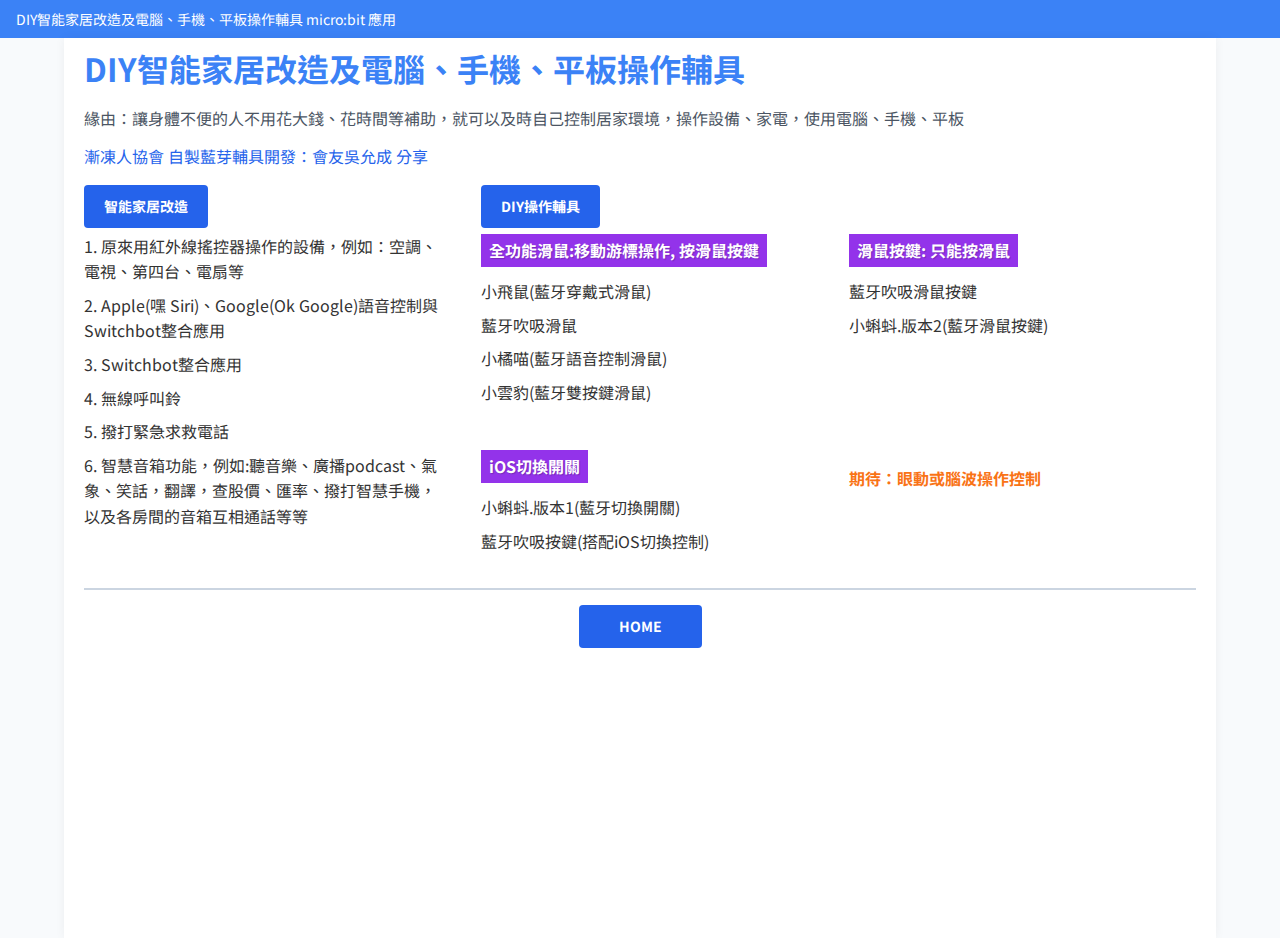
<file: index.html>
<!DOCTYPE html>
<html lang="zh-TW">

<head>
    <meta charset="UTF-8">
    <meta name="viewport" content="width=device-width, initial-scale=1.0">
    <title>DIY智能家居改造及電腦、手機、平板操作輔具</title>
    <link rel="stylesheet" href="style.css">
    <link href="https://fonts.googleapis.com/css2?family=Noto+Sans+TC:wght@400;500;700&display=swap" rel="stylesheet">
</head>

<body>

    <header class="top-bar">
        <div class="container">
            <span><a href="index.html" style="color: white; text-decoration: none;">DIY智能家居改造及電腦、手機、平板操作輔具
                    micro:bit 應用</a></span>
        </div>
    </header>

    <main class="content-container">
        <h1 class="main-title">DIY智能家居改造及電腦、手機、平板操作輔具</h1>

        <div class="description">
            <p>緣由：讓身體不便的人不用花大錢、花時間等補助，就可以及時自己控制居家環境，操作設備、家電，使用電腦、手機、平板</p>
            <a href="https://mnda.org.tw/media_zone_detail.php?deliver=JCU1MzgjIQ==" class="text-link">漸凍人協會
                自製藍芽輔具開發：會友吳允成 分享</a>
        </div>

        <div class="features-container">
            <div class="feature-column smart-home">
                <div class="button-group">
                    <a href="smart-home.html" class="primary-btn">智能家居改造</a>
                </div>

                <section class="section">
                    <ol class="feature-list">
                        <li>原來用紅外線搖控器操作的設備，例如：空調、電視、第四台、電扇等</li>
                        <li>Apple(嘿 Siri)、Google(Ok Google)語音控制與Switchbot整合應用</li>
                        <li>Switchbot整合應用</li>
                        <li>無線呼叫鈴</li>
                        <li>撥打緊急求救電話</li>
                        <li>智慧音箱功能，例如:聽音樂、廣播podcast、氣象、笑話，翻譯，查股價、匯率、撥打智慧手機，以及各房間的音箱互相通話等等</li>
                    </ol>
                </section>
            </div>

            <div class="feature-column diy-assistive">
                <div class="button-group">
                    <a href="diy-assistive.html" class="primary-btn">DIY操作輔具</a>
                </div>

                <section class="section">

                    <div class="diy-grid-container">
                        <div class="category-block">
                            <span class="category-label">全功能滑鼠:移動游標操作, 按滑鼠按鍵</span>
                            <ul class="item-list">
                                <li>小飛鼠(藍牙穿戴式滑鼠)</li>
                                <li>藍牙吹吸滑鼠</li>
                                <li>小橘喵(藍牙語音控制滑鼠)</li>
                                <li>小雲豹(藍牙雙按鍵滑鼠)</li>
                            </ul>
                        </div>

                        <div class="category-block">
                            <span class="category-label">滑鼠按鍵: 只能按滑鼠</span>
                            <ul class="item-list">
                                <li>藍牙吹吸滑鼠按鍵</li>
                                <li>小蝌蚪.版本2(藍牙滑鼠按鍵)</li>
                            </ul>
                        </div>

                        <div class="category-block">
                            <span class="category-label">iOS切換開關</span>
                            <ul class="item-list">
                                <li>小蝌蚪.版本1(藍牙切換開關)</li>
                                <li>藍牙吹吸按鍵(搭配iOS切換控制)</li>
                            </ul>
                        </div>

                        <p class="highlight-orange">期待：眼動或腦波操作控制</p>
                    </div>
                </section>
            </div>
        </div>

        <div class="footer-action">
            <a href="index.html" class="primary-btn home-btn">HOME</a>
        </div>

    </main>

</body>

</html>
</file>
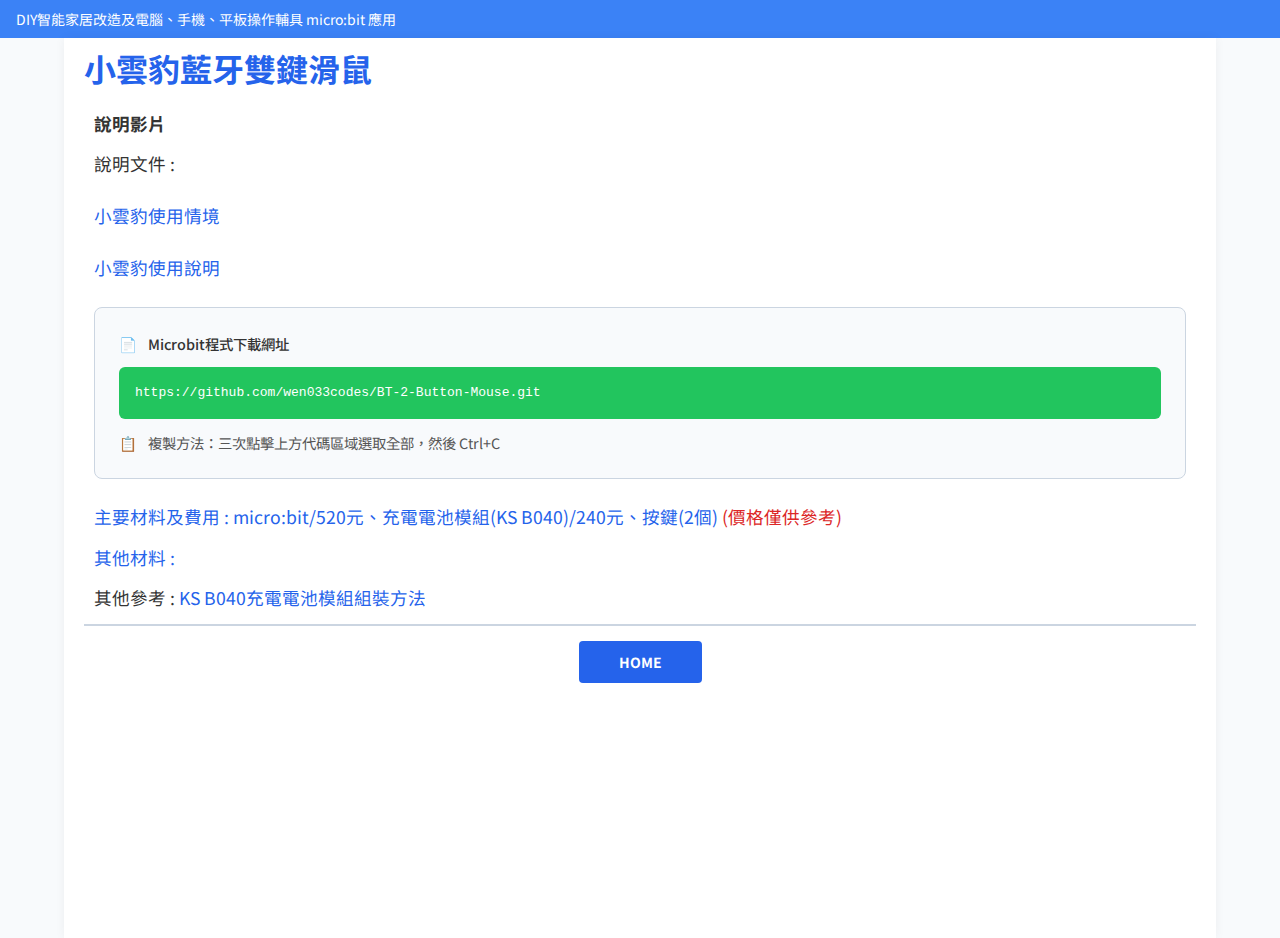
<file: cloud-leopard-mouse.html>
<!DOCTYPE html>
<html lang="zh-TW">

<head>
    <meta charset="UTF-8">
    <meta name="viewport" content="width=device-width, initial-scale=1.0">
    <title>小雲豹藍牙雙鍵滑鼠 - DIY智能家居改造及電腦、手機、平板操作輔具</title>
    <link rel="stylesheet" href="style.css">
    <link href="https://fonts.googleapis.com/css2?family=Noto+Sans+TC:wght@400;500;700&display=swap" rel="stylesheet">
</head>

<body>

    <header class="top-bar">
        <div class="container">
            <span><a href="index.html" style="color: white; text-decoration: none;">DIY智能家居改造及電腦、手機、平板操作輔具 micro:bit
                    應用</a></span>
        </div>
    </header>

    <main class="content-container">
        <h1 class="main-title big-blue-title">小雲豹藍牙雙鍵滑鼠</h1>

        <section class="content-section">
            <h2 class="section-subtitle">說明影片</h2>

            <div class="info-links">
                <p class="info-text-label">說明文件 :</p>
                <p class="info-text-label"><a href="#" class="text-link">小雲豹使用情境</a></p>
                <p class="info-text-label"><a href="#" class="text-link">小雲豹使用說明</a></p>
            </div>

            <!-- Code Download Section -->
            <div class="code-download-box">
                <p class="box-header"><span class="icon">📄</span> Microbit程式下載網址</p>
                <div class="code-block-green">
                    https://github.com/wen033codes/BT-2-Button-Mouse.git
                </div>
                <p class="copy-instruction"><span class="icon">📋</span> 複製方法：三次點擊上方代碼區域選取全部，然後 Ctrl+C</p>
            </div>

            <div class="materials-info">
                <p class="material-line">
                    <span class="blue-text">主要材料及費用 : micro:bit/520元、充電電池模組(KS B040)/240元、按鍵(2個)</span>
                    <span class="red-text">(價格僅供參考)</span>
                </p>
                <p class="material-line blue-text">
                    其他材料 :
                </p>
                <p class="material-line link-line">
                    其他參考 : <a href="#" class="text-link">KS B040充電電池模組組裝方法</a>
                </p>
            </div>
        </section>

        <div class="footer-action">
            <a href="index.html" class="primary-btn home-btn">HOME</a>
        </div>

    </main>

</body>

</html>
</file>
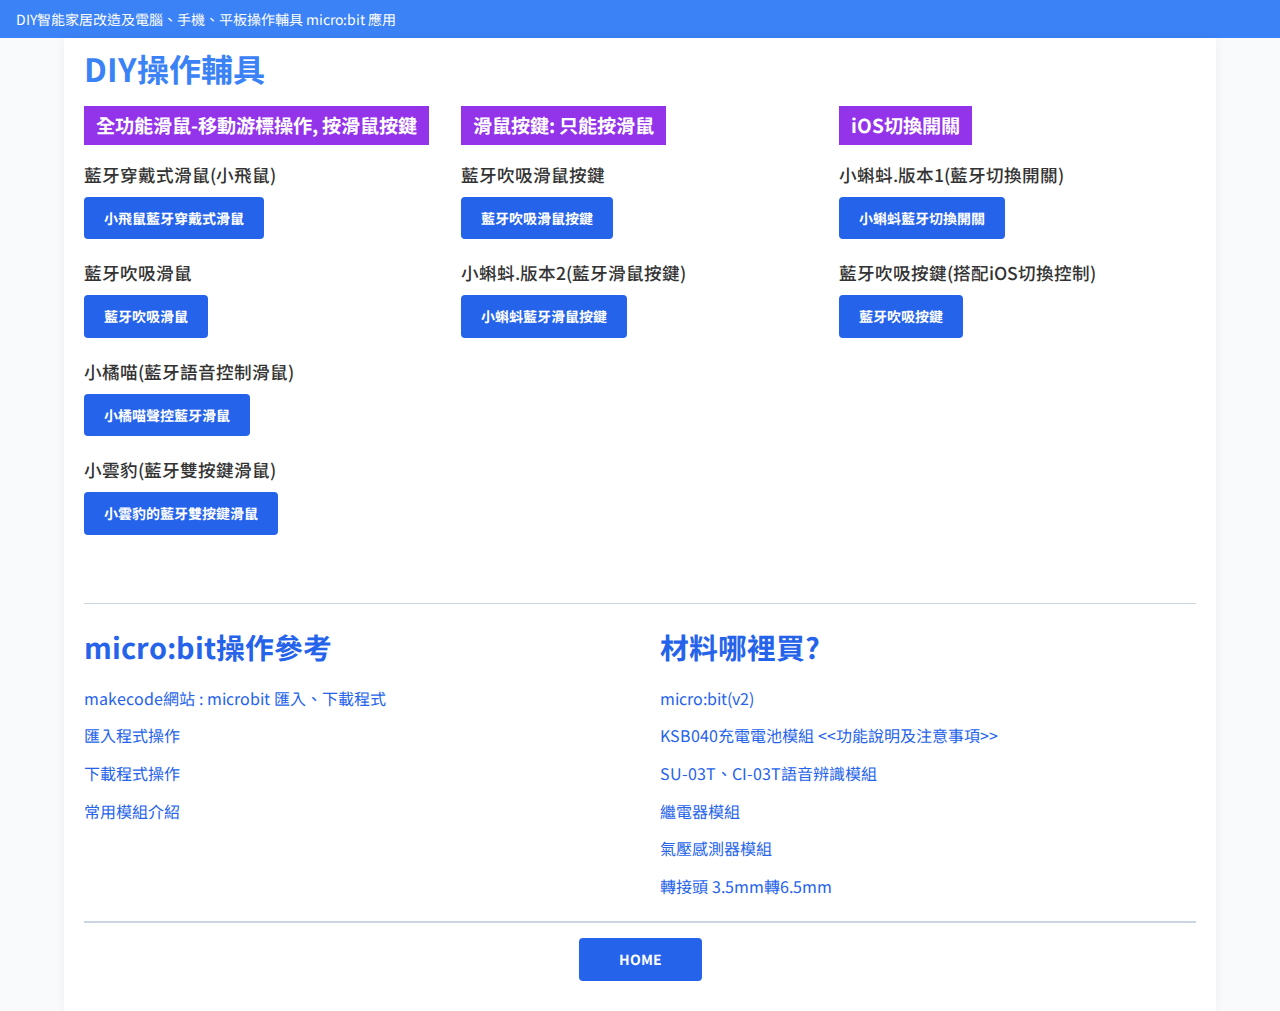
<file: diy-assistive.html>
<!DOCTYPE html>
<html lang="zh-TW">

<head>
    <meta charset="UTF-8">
    <meta name="viewport" content="width=device-width, initial-scale=1.0">
    <title>DIY操作輔具 - DIY智能家居改造及電腦、手機、平板操作輔具</title>
    <link rel="stylesheet" href="style.css">
    <link href="https://fonts.googleapis.com/css2?family=Noto+Sans+TC:wght@400;500;700&display=swap" rel="stylesheet">
</head>

<body>

    <header class="top-bar">
        <div class="container">
            <span><a href="index.html" style="color: white; text-decoration: none;">DIY智能家居改造及電腦、手機、平板操作輔具 micro:bit
                    應用</a></span>
        </div>
    </header>

    <main class="content-container">
        <h1 class="main-title">DIY操作輔具</h1>

        <div class="features-row">
            <!-- Category 1 -->
            <div class="category-section">
                <h2 class="category-label-large">全功能滑鼠-移動游標操作, 按滑鼠按鍵</h2>

                <div class="device-item">
                    <p class="device-name">藍牙穿戴式滑鼠(小飛鼠)</p>
                    <a href="flying-squirrel-mouse.html" class="primary-btn">小飛鼠藍牙穿戴式滑鼠</a>
                </div>

                <div class="device-item">
                    <p class="device-name">藍牙吹吸滑鼠</p>
                    <a href="puff-suck-mouse.html" class="primary-btn">藍牙吹吸滑鼠</a>
                </div>

                <div class="device-item">
                    <p class="device-name">小橘喵(藍牙語音控制滑鼠)</p>
                    <a href="orange-cat-mouse.html" class="primary-btn">小橘喵聲控藍牙滑鼠</a>
                </div>

                <div class="device-item">
                    <p class="device-name">小雲豹(藍牙雙按鍵滑鼠)</p>
                    <a href="cloud-leopard-mouse.html" class="primary-btn">小雲豹的藍牙雙按鍵滑鼠</a>
                </div>
            </div>

            <!-- Category 2 -->
            <div class="category-section">
                <h2 class="category-label-large">滑鼠按鍵: 只能按滑鼠</h2>

                <div class="device-item">
                    <p class="device-name">藍牙吹吸滑鼠按鍵</p>
                    <a href="puff-suck-mouse-button.html" class="primary-btn">藍牙吹吸滑鼠按鍵</a>
                </div>

                <div class="device-item">
                    <p class="device-name">小蝌蚪.版本2(藍牙滑鼠按鍵)</p>
                    <a href="tadpole-mouse-button-v2.html" class="primary-btn">小蝌蚪藍牙滑鼠按鍵</a>
                </div>
            </div>

            <!-- Category 3 -->
            <div class="category-section">
                <h2 class="category-label-large">iOS切換開關</h2>

                <div class="device-item">
                    <p class="device-name">小蝌蚪.版本1(藍牙切換開關)</p>
                    <a href="tadpole-switch-v1.html" class="primary-btn">小蝌蚪藍牙切換開關</a>
                </div>

                <div class="device-item">
                    <p class="device-name">藍牙吹吸按鍵(搭配iOS切換控制)</p>
                    <a href="puff-suck-switch.html" class="primary-btn">藍牙吹吸按鍵</a>
                </div>
            </div>
        </div>

        <hr class="section-separator">

        <div class="info-row">
            <!-- Micro:bit Section -->
            <section class="info-section">
                <h2 class="section-title-blue">micro:bit操作參考</h2>
                <ul class="link-list">
                    <li><a href="#" class="text-link">makecode網站 : microbit 匯入、下載程式</a></li>
                    <li><a href="#" class="text-link">匯入程式操作</a></li>
                    <li><a href="#" class="text-link">下載程式操作</a></li>
                    <li><a href="#" class="text-link">常用模組介紹</a></li>
                </ul>
            </section>

            <!-- Where to buy Section -->
            <section class="info-section">
                <h2 class="section-title-blue">材料哪裡買?</h2>
                <ul class="link-list">
                    <li><a href="#" class="text-link">micro:bit(v2)</a></li>
                    <li><a href="#" class="text-link">KSB040充電電池模組 &lt;&lt;功能說明及注意事項&gt;&gt;</a></li>
                    <li><a href="#" class="text-link">SU-03T、CI-03T語音辨識模組</a></li>
                    <li><a href="#" class="text-link">繼電器模組</a></li>
                    <li><a href="#" class="text-link">氣壓感測器模組</a></li>
                    <li><a href="#" class="text-link">轉接頭 3.5mm轉6.5mm</a></li>
                </ul>
            </section>
        </div>

        <div class="footer-action">
            <a href="index.html" class="primary-btn home-btn">HOME</a>
        </div>

    </main>

</body>

</html>
</file>
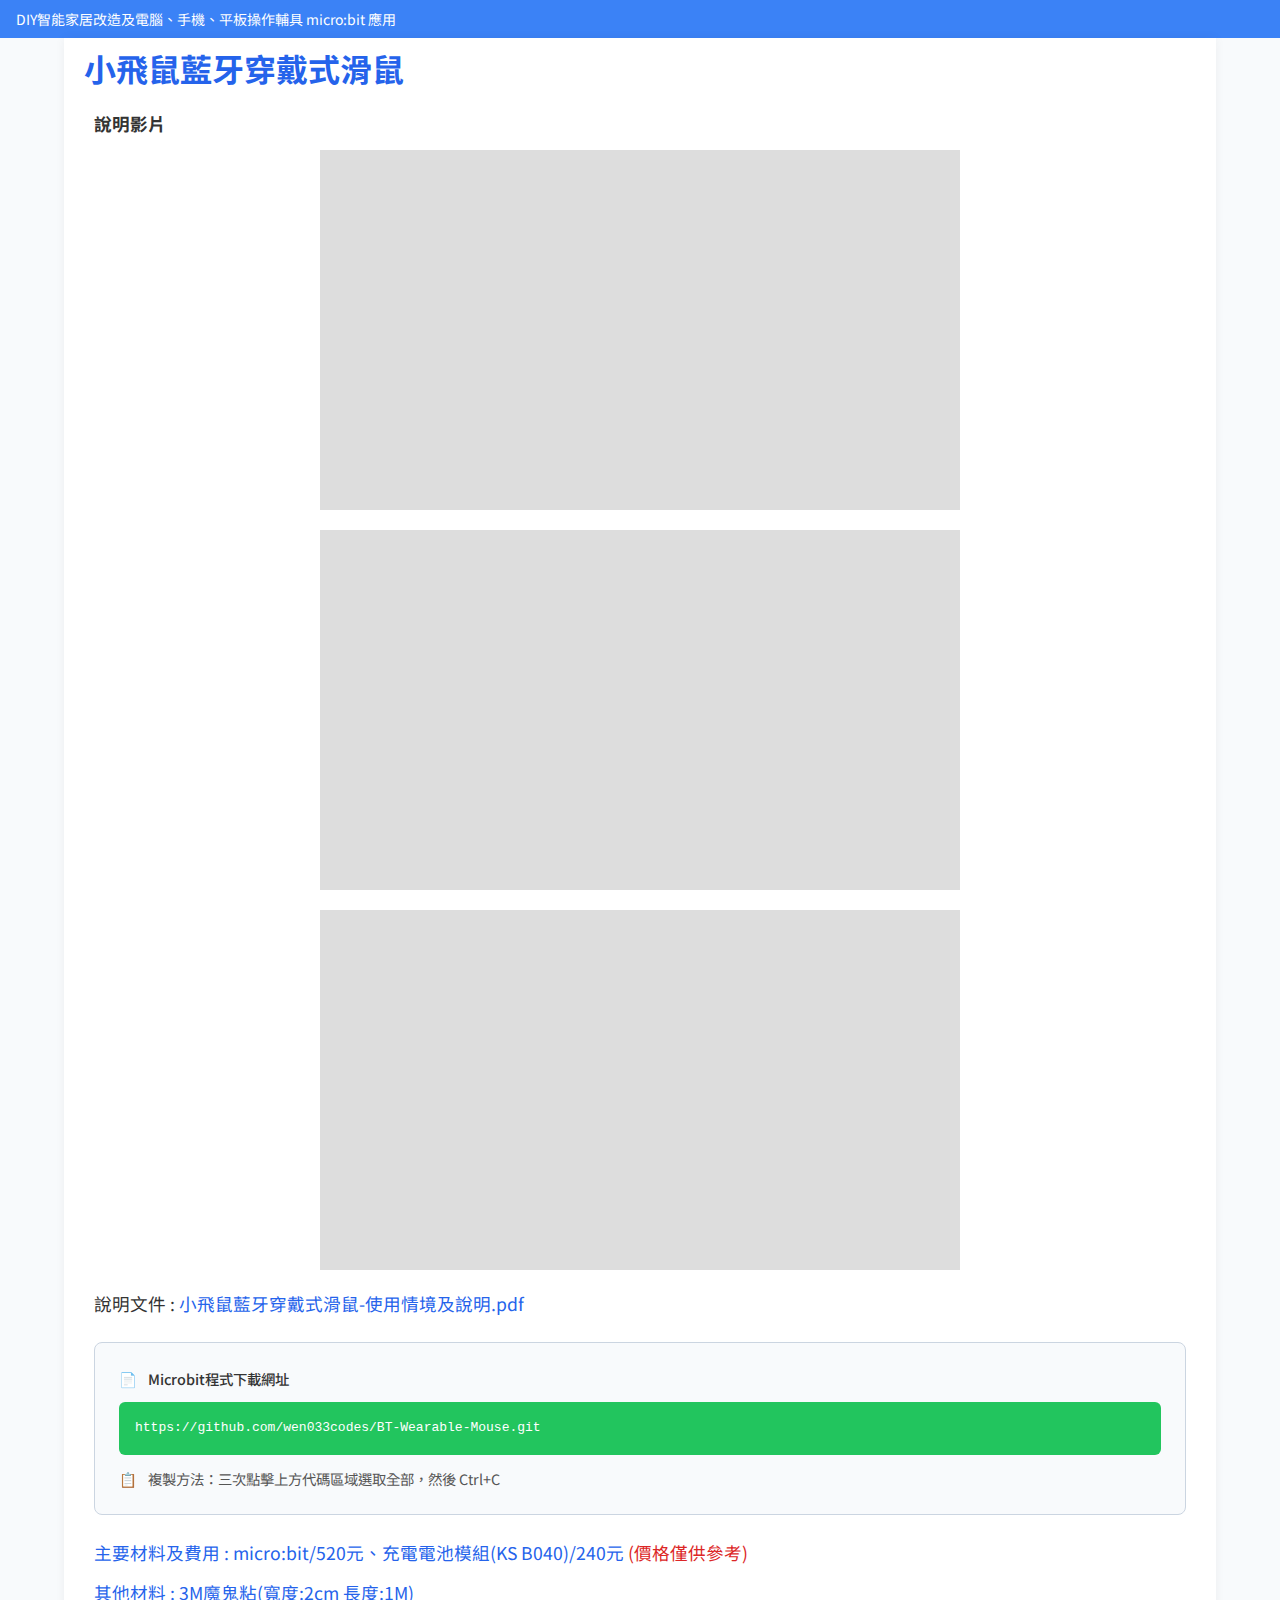
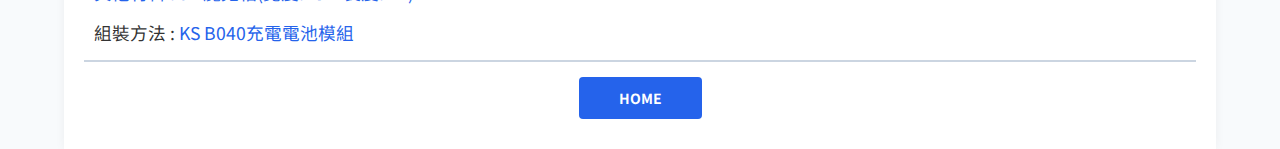
<file: flying-squirrel-mouse.html>
<!DOCTYPE html>
<html lang="zh-TW">

<head>
    <meta charset="UTF-8">
    <meta name="viewport" content="width=device-width, initial-scale=1.0">
    <title>小飛鼠藍牙穿戴式滑鼠 - DIY智能家居改造及電腦、手機、平板操作輔具</title>
    <link rel="stylesheet" href="style.css">
    <link href="https://fonts.googleapis.com/css2?family=Noto+Sans+TC:wght@400;500;700&display=swap" rel="stylesheet">
</head>

<body>

    <header class="top-bar">
        <div class="container">
            <span><a href="index.html" style="color: white; text-decoration: none;">DIY智能家居改造及電腦、手機、平板操作輔具 micro:bit
                    應用</a></span>
        </div>
    </header>

    <main class="content-container">
        <h1 class="main-title big-blue-title">小飛鼠藍牙穿戴式滑鼠</h1>

        <section class="content-section">
            <h2 class="section-subtitle">說明影片</h2>

            <div class="video-responsive-wrapper">
                <!-- Video 1 -->
                <iframe width="640" height="360" src="https://www.youtube.com/embed/NH21a10v2Hc" title="小飛鼠使用說明基本操作"
                    frameborder="0"
                    allow="accelerometer; autoplay; clipboard-write; encrypted-media; gyroscope; picture-in-picture; web-share"
                    allowfullscreen></iframe>
            </div>

            <div class="video-responsive-wrapper">
                <!-- Video 2 -->
                <iframe width="640" height="360" src="https://www.youtube.com/embed/eZ7N3H10ZIs" title="小飛鼠使用說明聲控"
                    frameborder="0"
                    allow="accelerometer; autoplay; clipboard-write; encrypted-media; gyroscope; picture-in-picture; web-share"
                    allowfullscreen></iframe>
            </div>

            <div class="video-responsive-wrapper">
                <!-- Video 3 -->
                <iframe width="640" height="360" src="https://www.youtube.com/embed/mUYUKnzNU5A" title="小飛鼠使用說明觸碰"
                    frameborder="0"
                    allow="accelerometer; autoplay; clipboard-write; encrypted-media; gyroscope; picture-in-picture; web-share"
                    allowfullscreen></iframe>
            </div>

            <div class="info-links">
                <p class="info-text-label">說明文件 : <a href="#" class="text-link">小飛鼠藍牙穿戴式滑鼠-使用情境及說明.pdf</a></p>
            </div>

            <!-- Code Download Section -->
            <div class="code-download-box">
                <p class="box-header"><span class="icon">📄</span> Microbit程式下載網址</p>
                <div class="code-block-green">
                    https://github.com/wen033codes/BT-Wearable-Mouse.git
                </div>
                <p class="copy-instruction"><span class="icon">📋</span> 複製方法：三次點擊上方代碼區域選取全部，然後 Ctrl+C</p>
            </div>

            <div class="materials-info">
                <p class="material-line">
                    <span class="blue-text">主要材料及費用 : micro:bit/520元、充電電池模組(KS B040)/240元</span>
                    <span class="red-text">(價格僅供參考)</span>
                </p>
                <p class="material-line blue-text">
                    其他材料 : 3M魔鬼粘(寬度:2cm 長度:1M)
                </p>
                <p class="material-line link-line">
                    組裝方法 : <a href="#" class="text-link">KS B040充電電池模組</a>
                </p>
            </div>
        </section>

        <div class="footer-action">
            <a href="index.html" class="primary-btn home-btn">HOME</a>
        </div>

    </main>

</body>

</html>
</file>
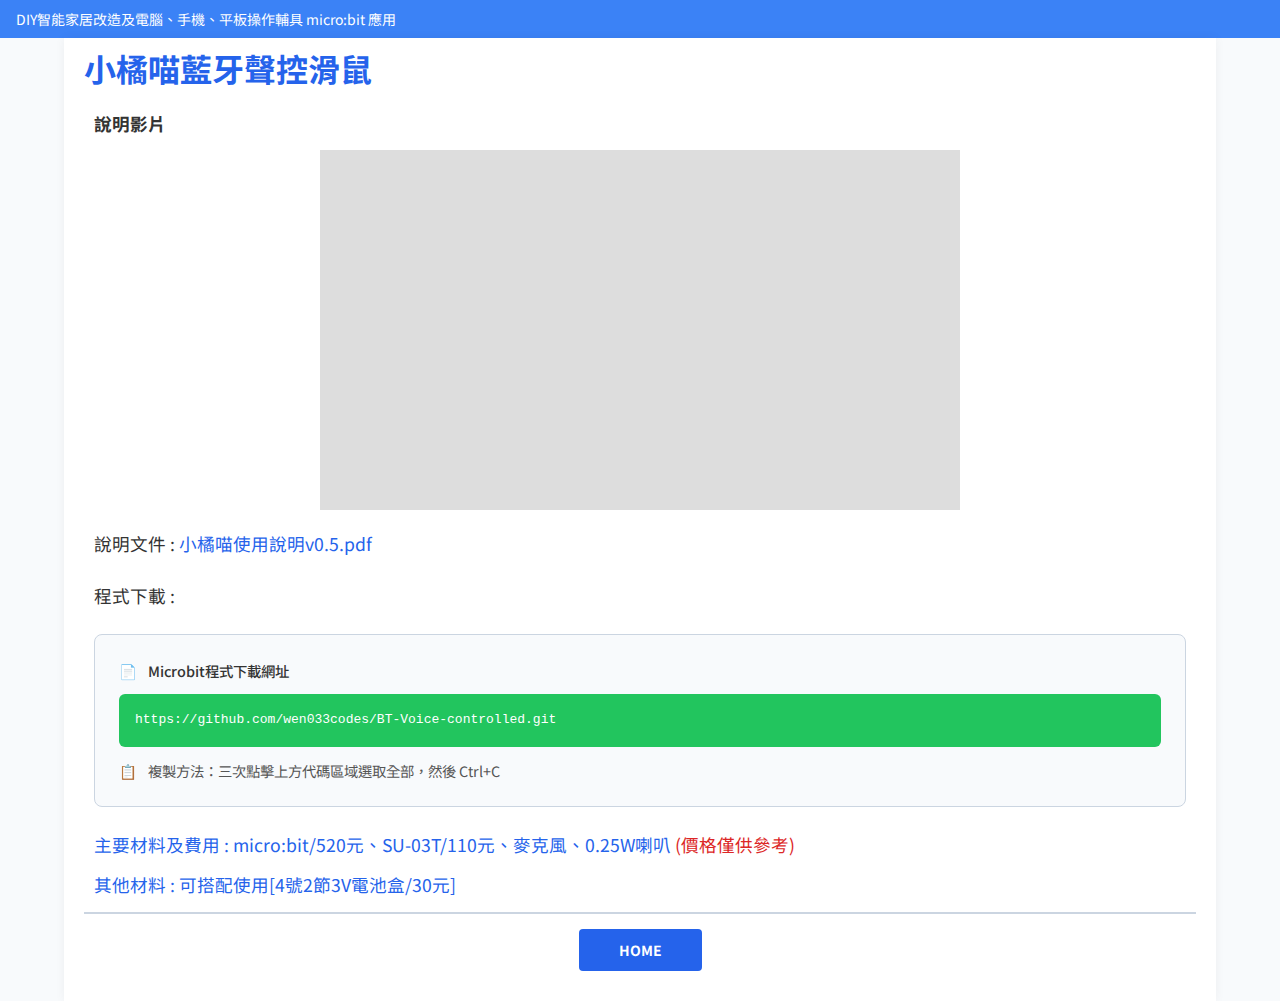
<file: orange-cat-mouse.html>
<!DOCTYPE html>
<html lang="zh-TW">

<head>
    <meta charset="UTF-8">
    <meta name="viewport" content="width=device-width, initial-scale=1.0">
    <title>小橘喵藍牙聲控滑鼠 - DIY智能家居改造及電腦、手機、平板操作輔具</title>
    <link rel="stylesheet" href="style.css">
    <link href="https://fonts.googleapis.com/css2?family=Noto+Sans+TC:wght@400;500;700&display=swap" rel="stylesheet">
</head>

<body>

    <header class="top-bar">
        <div class="container">
            <span><a href="index.html" style="color: white; text-decoration: none;">DIY智能家居改造及電腦、手機、平板操作輔具 micro:bit
                    應用</a></span>
        </div>
    </header>

    <main class="content-container">
        <h1 class="main-title big-blue-title">小橘喵藍牙聲控滑鼠</h1>

        <section class="content-section">
            <h2 class="section-subtitle">說明影片</h2>

            <div class="video-responsive-wrapper">
                <iframe width="640" height="360" src="https://www.youtube.com/embed/6E5j2-L75TA" title="小橘喵藍牙聲控滑鼠說明影片"
                    frameborder="0"
                    allow="accelerometer; autoplay; clipboard-write; encrypted-media; gyroscope; picture-in-picture; web-share"
                    allowfullscreen></iframe>
            </div>

            <div class="info-links">
                <p class="info-text-label">說明文件 : <a href="#" class="text-link">小橘喵使用說明v0.5.pdf</a></p>
            </div>

            <p class="info-text-label">程式下載 :</p>

            <!-- Code Download Section -->
            <div class="code-download-box">
                <p class="box-header"><span class="icon">📄</span> Microbit程式下載網址</p>
                <div class="code-block-green">
                    https://github.com/wen033codes/BT-Voice-controlled.git
                </div>
                <p class="copy-instruction"><span class="icon">📋</span> 複製方法：三次點擊上方代碼區域選取全部，然後 Ctrl+C</p>
            </div>

            <div class="materials-info">
                <p class="material-line">
                    <span class="blue-text">主要材料及費用 : micro:bit/520元、SU-03T/110元、麥克風、0.25W喇叭</span>
                    <span class="red-text">(價格僅供參考)</span>
                </p>
                <p class="material-line blue-text">
                    其他材料 : 可搭配使用[4號2節3V電池盒/30元]
                </p>
            </div>
        </section>

        <div class="footer-action">
            <a href="index.html" class="primary-btn home-btn">HOME</a>
        </div>

    </main>

</body>

</html>
</file>
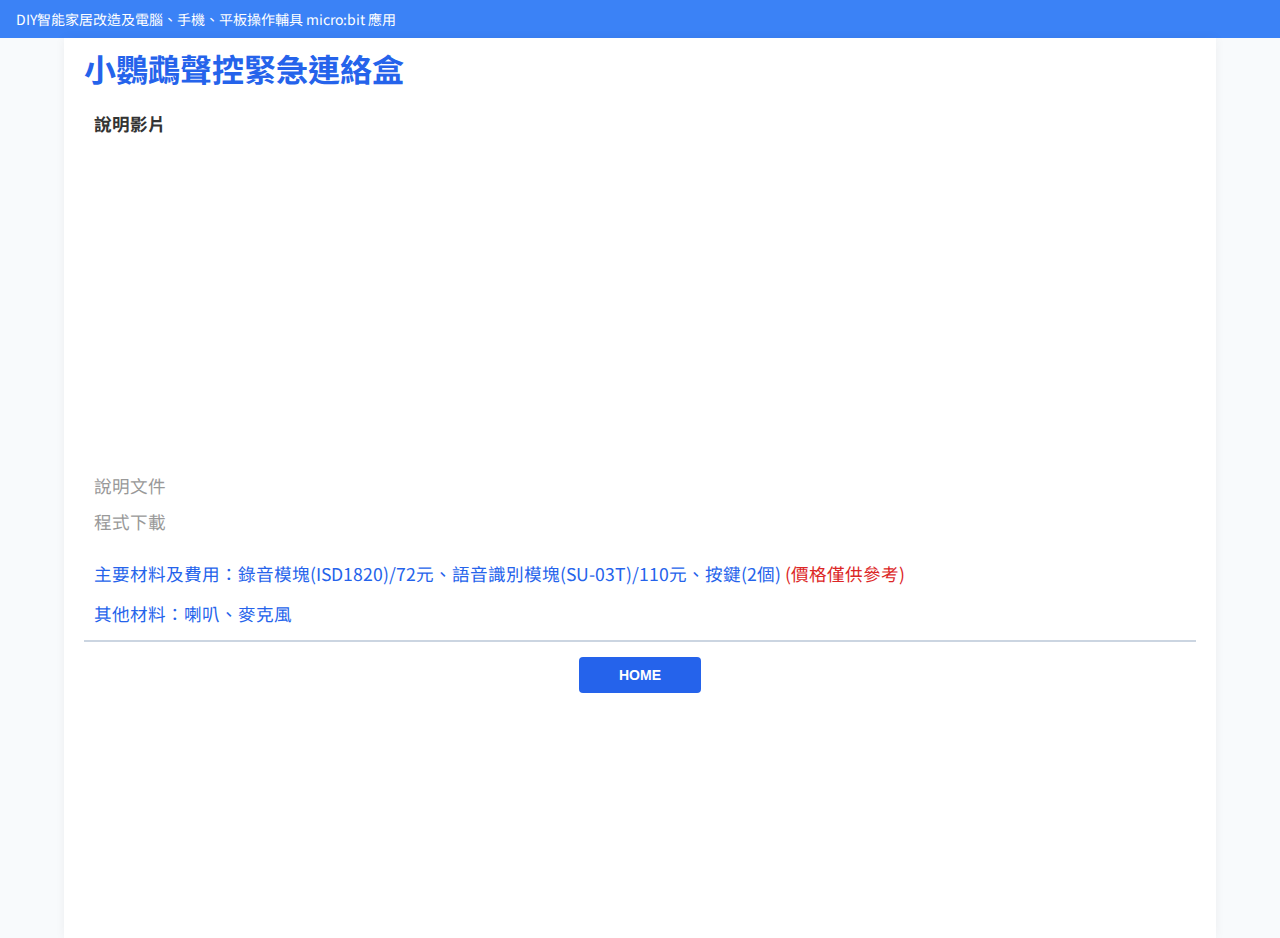
<file: parrot-emergency-box.html>
<!DOCTYPE html>
<html lang="zh-TW">

<head>
    <meta charset="UTF-8">
    <meta name="viewport" content="width=device-width, initial-scale=1.0">
    <title>小鸚鵡聲控緊急連絡盒 - DIY智能家居改造及電腦、手機、平板操作輔具</title>
    <link rel="stylesheet" href="style.css">
    <link href="https://fonts.googleapis.com/css2?family=Noto+Sans+TC:wght@400;500;700&display=swap" rel="stylesheet">
</head>

<body>

    <header class="top-bar">
        <div class="container">
            <span>DIY智能家居改造及電腦、手機、平板操作輔具 micro:bit 應用</span>
        </div>
    </header>

    <main class="content-container">
        <h1 class="main-title big-blue-title">小鸚鵡聲控緊急連絡盒</h1>

        <section class="content-section">
            <h2 class="section-subtitle">說明影片</h2>

            <div class="video-container">
                <!-- Placeholder for YouTube embed -->
                <iframe width="560" height="315" src="https://www.youtube.com/embed/placeholder"
                    title="YouTube video player" frameborder="0"
                    allow="accelerometer; autoplay; clipboard-write; encrypted-media; gyroscope; picture-in-picture"
                    allowfullscreen></iframe>
            </div>

            <div class="info-links">
                <p class="info-text">說明文件</p>
                <p class="info-text">程式下載</p>
            </div>

            <div class="materials-info">
                <p class="material-line">
                    <span class="blue-text">主要材料及費用：錄音模塊(ISD1820)/72元、語音識別模塊(SU-03T)/110元、按鍵(2個)</span>
                    <span class="red-text">(價格僅供參考)</span>
                </p>
                <p class="material-line blue-text">
                    其他材料：喇叭、麥克風
                </p>
            </div>
        </section>

        <div class="footer-action">
            <a href="index.html"><button class="primary-btn home-btn">HOME</button></a>
        </div>

    </main>

</body>

</html>
</file>
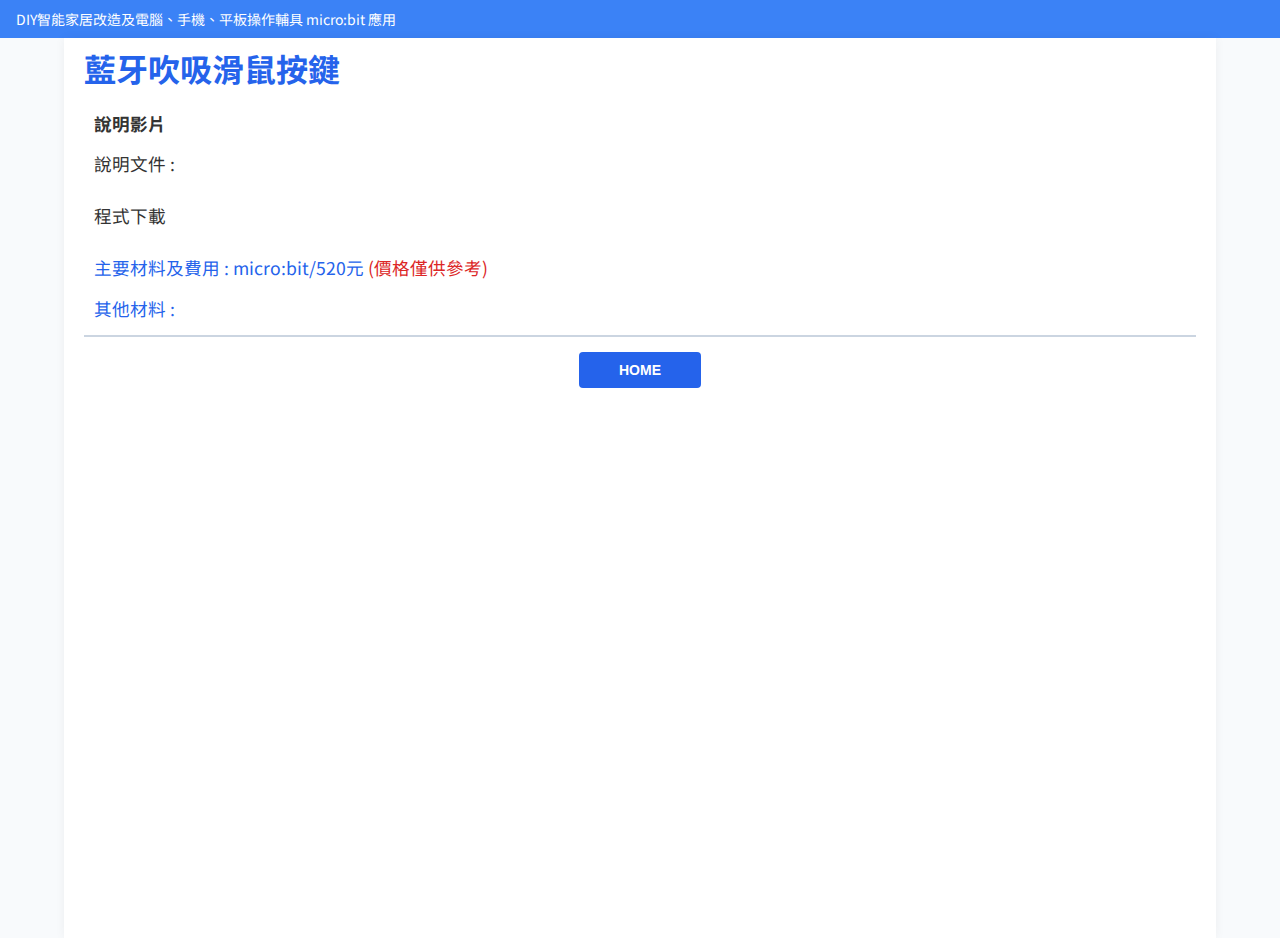
<file: puff-suck-mouse-button.html>
<!DOCTYPE html>
<html lang="zh-TW">

<head>
    <meta charset="UTF-8">
    <meta name="viewport" content="width=device-width, initial-scale=1.0">
    <title>藍牙吹吸滑鼠按鍵 - DIY智能家居改造及電腦、手機、平板操作輔具</title>
    <link rel="stylesheet" href="style.css">
    <link href="https://fonts.googleapis.com/css2?family=Noto+Sans+TC:wght@400;500;700&display=swap" rel="stylesheet">
</head>

<body>

    <header class="top-bar">
        <div class="container">
            <span>DIY智能家居改造及電腦、手機、平板操作輔具 micro:bit 應用</span>
        </div>
    </header>

    <main class="content-container">
        <h1 class="main-title big-blue-title">藍牙吹吸滑鼠按鍵</h1>

        <section class="content-section">
            <h2 class="section-subtitle">說明影片</h2>

            <div class="info-links">
                <p class="info-text-label">說明文件 :</p>
            </div>

            <p class="info-text-label">程式下載</p>

            <div class="materials-info">
                <p class="material-line">
                    <span class="blue-text">主要材料及費用 : micro:bit/520元</span>
                    <span class="red-text">(價格僅供參考)</span>
                </p>
                <p class="material-line blue-text">
                    其他材料 :
                </p>
            </div>
        </section>

        <div class="footer-action">
            <a href="index.html"><button class="primary-btn home-btn">HOME</button></a>
        </div>

    </main>

</body>

</html>
</file>
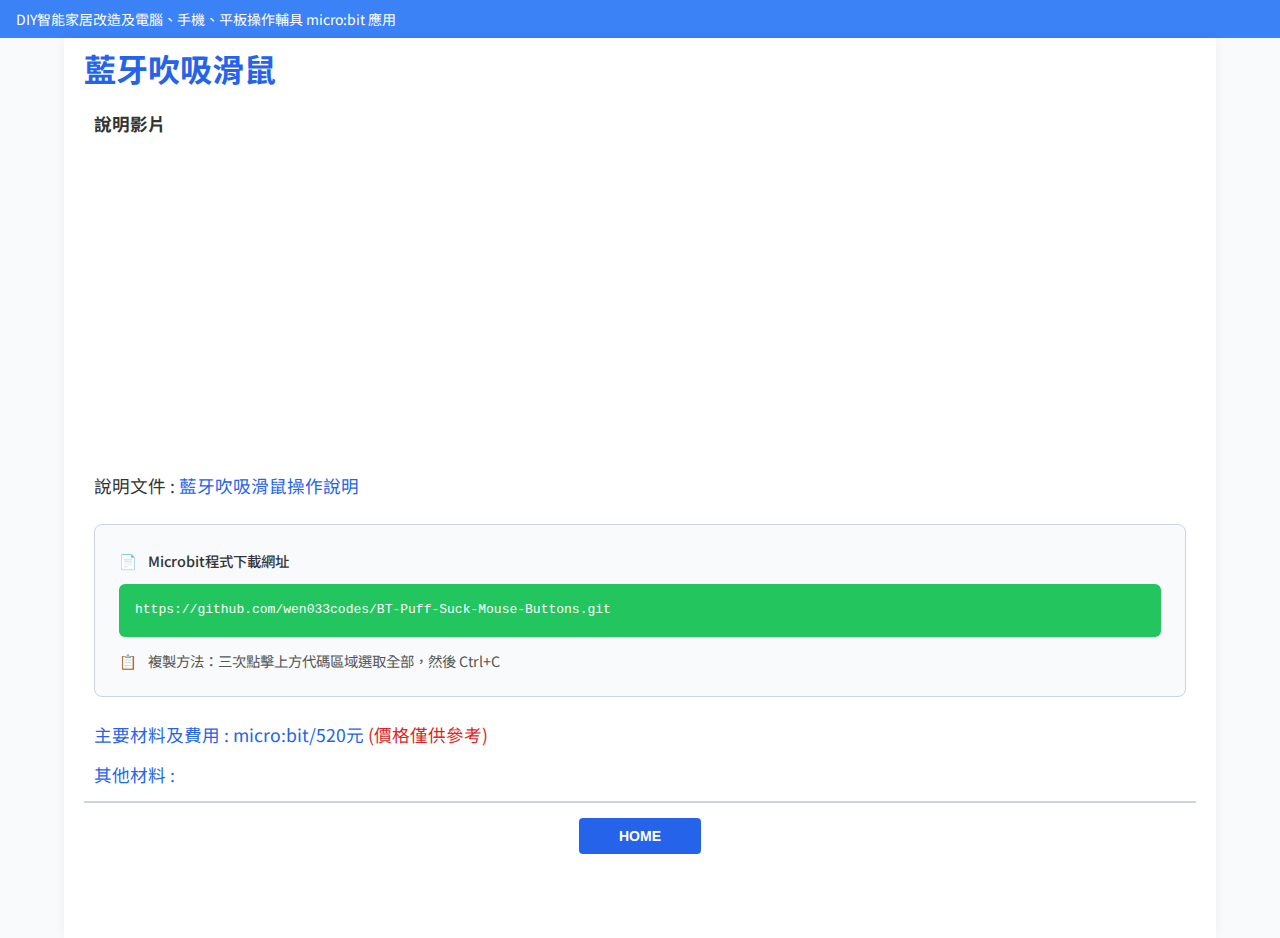
<file: puff-suck-mouse.html>
<!DOCTYPE html>
<html lang="zh-TW">

<head>
    <meta charset="UTF-8">
    <meta name="viewport" content="width=device-width, initial-scale=1.0">
    <title>藍牙吹吸滑鼠 - DIY智能家居改造及電腦、手機、平板操作輔具</title>
    <link rel="stylesheet" href="style.css">
    <link href="https://fonts.googleapis.com/css2?family=Noto+Sans+TC:wght@400;500;700&display=swap" rel="stylesheet">
</head>

<body>

    <header class="top-bar">
        <div class="container">
            <span>DIY智能家居改造及電腦、手機、平板操作輔具 micro:bit 應用</span>
        </div>
    </header>

    <main class="content-container">
        <h1 class="main-title big-blue-title">藍牙吹吸滑鼠</h1>

        <section class="content-section">
            <h2 class="section-subtitle">說明影片</h2>

            <div class="video-container">
                <iframe width="560" height="315" src="https://www.youtube.com/embed/placeholder" title="藍牙吹吸滑鼠實際畫面"
                    frameborder="0"
                    allow="accelerometer; autoplay; clipboard-write; encrypted-media; gyroscope; picture-in-picture"
                    allowfullscreen></iframe>
            </div>

            <div class="info-links">
                <p class="info-text-label">說明文件 : <a href="#" class="text-link">藍牙吹吸滑鼠操作說明</a></p>
            </div>

            <!-- Code Download Section -->
            <div class="code-download-box">
                <p class="box-header"><span class="icon">📄</span> Microbit程式下載網址</p>
                <div class="code-block-green">
                    https://github.com/wen033codes/BT-Puff-Suck-Mouse-Buttons.git
                </div>
                <p class="copy-instruction"><span class="icon">📋</span> 複製方法：三次點擊上方代碼區域選取全部，然後 Ctrl+C</p>
            </div>

            <div class="materials-info">
                <p class="material-line">
                    <span class="blue-text">主要材料及費用 : micro:bit/520元</span>
                    <span class="red-text">(價格僅供參考)</span>
                </p>
                <p class="material-line blue-text">
                    其他材料 :
                </p>
            </div>
        </section>

        <div class="footer-action">
            <a href="index.html"><button class="primary-btn home-btn">HOME</button></a>
        </div>

    </main>

</body>

</html>
</file>
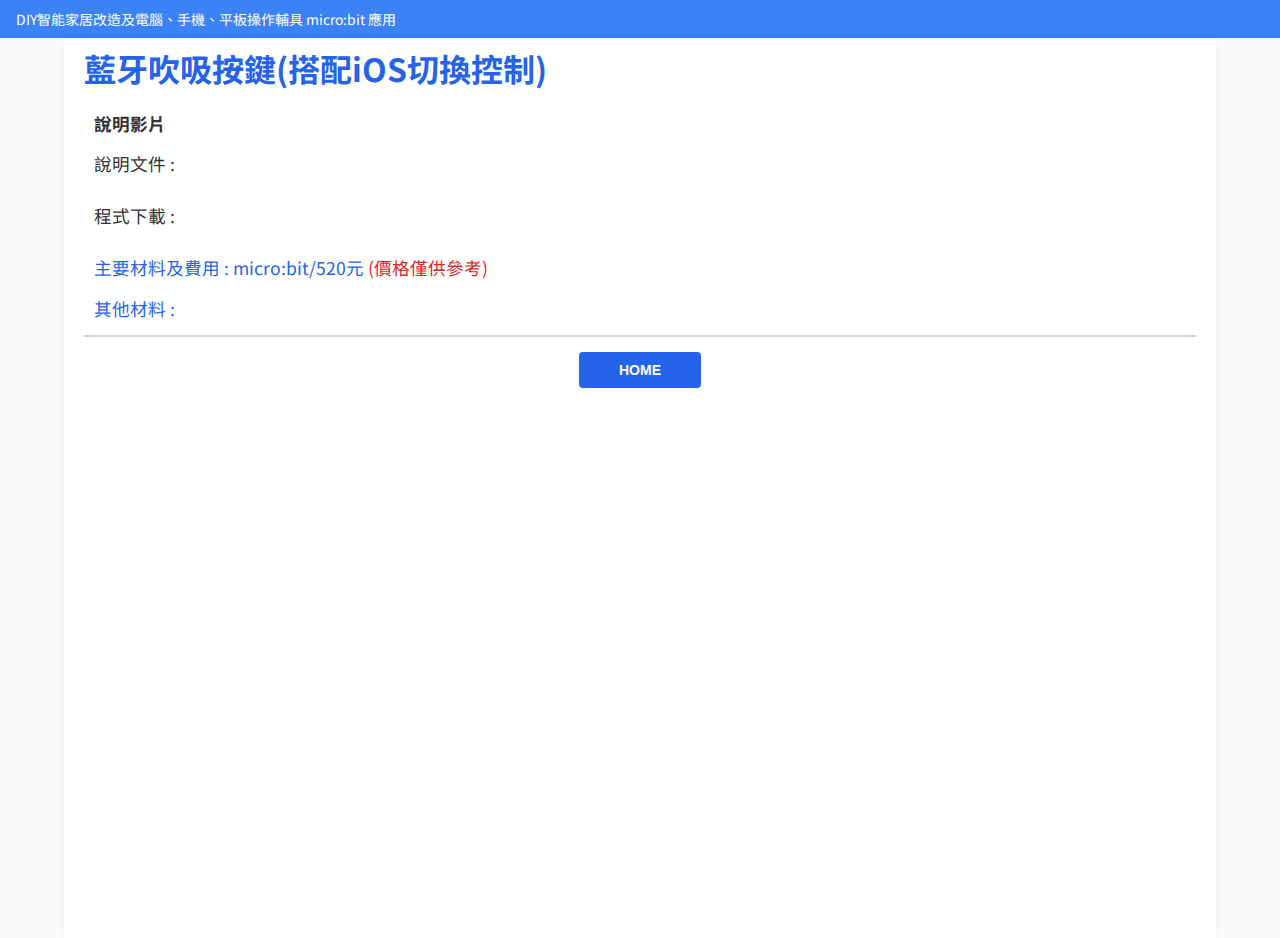
<file: puff-suck-switch.html>
<!DOCTYPE html>
<html lang="zh-TW">

<head>
    <meta charset="UTF-8">
    <meta name="viewport" content="width=device-width, initial-scale=1.0">
    <title>藍牙吹吸按鍵(搭配iOS切換控制) - DIY智能家居改造及電腦、手機、平板操作輔具</title>
    <link rel="stylesheet" href="style.css">
    <link href="https://fonts.googleapis.com/css2?family=Noto+Sans+TC:wght@400;500;700&display=swap" rel="stylesheet">
</head>

<body>

    <header class="top-bar">
        <div class="container">
            <span>DIY智能家居改造及電腦、手機、平板操作輔具 micro:bit 應用</span>
        </div>
    </header>

    <main class="content-container">
        <h1 class="main-title big-blue-title">藍牙吹吸按鍵(搭配iOS切換控制)</h1>

        <section class="content-section">
            <h2 class="section-subtitle">說明影片</h2>

            <div class="info-links">
                <p class="info-text-label">說明文件 :</p>
            </div>

            <p class="info-text-label">程式下載 :</p>

            <div class="materials-info">
                <p class="material-line">
                    <span class="blue-text">主要材料及費用 : micro:bit/520元</span>
                    <span class="red-text">(價格僅供參考)</span>
                </p>
                <p class="material-line blue-text">
                    其他材料 :
                </p>
            </div>
        </section>

        <div class="footer-action">
            <a href="index.html"><button class="primary-btn home-btn">HOME</button></a>
        </div>

    </main>

</body>

</html>
</file>
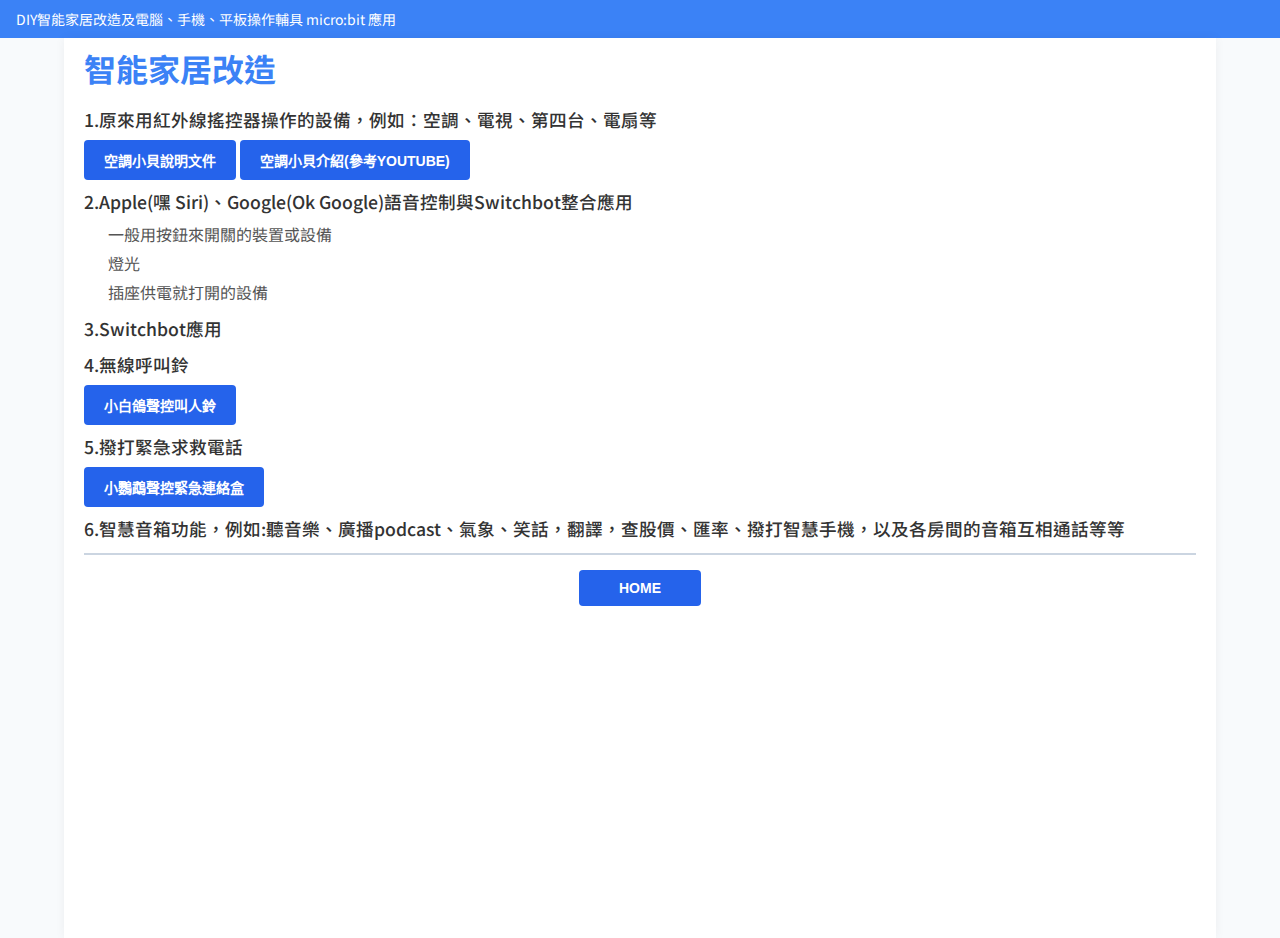
<file: smart-home.html>
<!DOCTYPE html>
<html lang="zh-TW">

<head>
    <meta charset="UTF-8">
    <meta name="viewport" content="width=device-width, initial-scale=1.0">
    <title>智能家居改造 - DIY智能家居改造及電腦、手機、平板操作輔具</title>
    <link rel="stylesheet" href="style.css">
    <link href="https://fonts.googleapis.com/css2?family=Noto+Sans+TC:wght@400;500;700&display=swap" rel="stylesheet">
</head>

<body>

    <header class="top-bar">
        <div class="container">
            <span>DIY智能家居改造及電腦、手機、平板操作輔具 micro:bit 應用</span>
        </div>
    </header>

    <main class="content-container">
        <h1 class="main-title">智能家居改造</h1>

        <div class="content-block">
            <p class="list-item">1.原來用紅外線搖控器操作的設備，例如：空調、電視、第四台、電扇等</p>
            <div class="button-group">
                <button class="primary-btn">空調小貝說明文件</button>
                <button class="primary-btn">空調小貝介紹(參考YOUTUBE)</button>
            </div>

            <p class="list-item">2.Apple(嘿 Siri)、Google(Ok Google)語音控制與Switchbot整合應用</p>
            <div class="sub-item-group">
                <p>一般用按鈕來開關的裝置或設備</p>
                <p>燈光</p>
                <p>插座供電就打開的設備</p>
            </div>

            <p class="list-item">3.Switchbot應用</p>

            <p class="list-item">4.無線呼叫鈴</p>
            <div class="button-group">
                <a href="white-pigeon-bell.html"><button class="primary-btn">小白鴿聲控叫人鈴</button></a>
            </div>

            <p class="list-item">5.撥打緊急求救電話</p>
            <div class="button-group">
                <a href="parrot-emergency-box.html"><button class="primary-btn">小鸚鵡聲控緊急連絡盒</button></a>
            </div>

            <p class="list-item">6.智慧音箱功能，例如:聽音樂、廣播podcast、氣象、笑話，翻譯，查股價、匯率、撥打智慧手機，以及各房間的音箱互相通話等等</p>
        </div>

        <div class="footer-action">
            <a href="index.html"><button class="primary-btn home-btn">HOME</button></a>
        </div>

    </main>

</body>

</html>
</file>
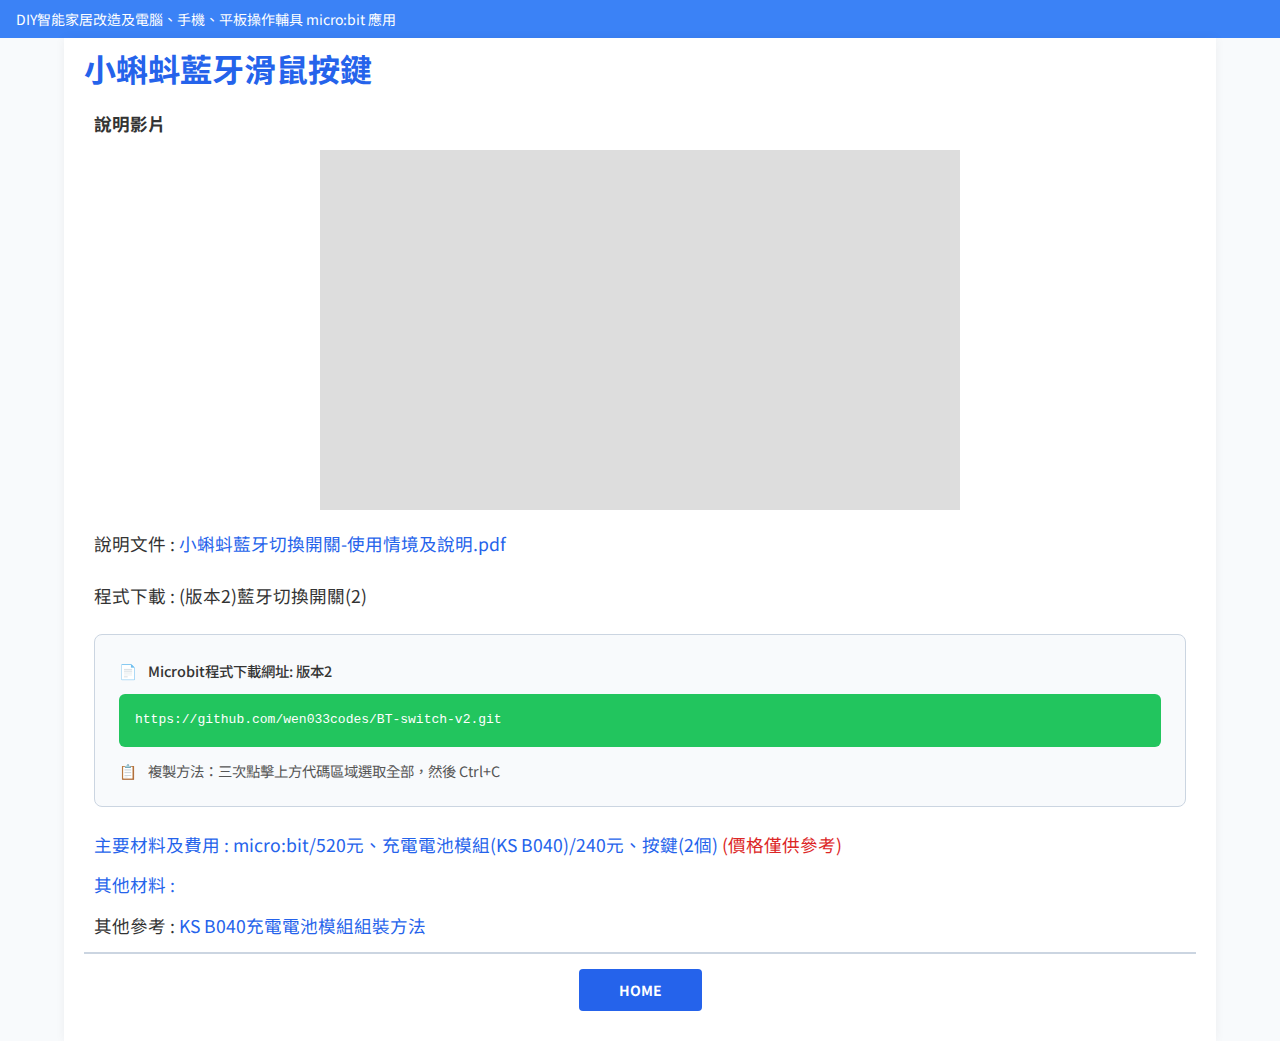
<file: tadpole-mouse-button-v2.html>
<!DOCTYPE html>
<html lang="zh-TW">

<head>
    <meta charset="UTF-8">
    <meta name="viewport" content="width=device-width, initial-scale=1.0">
    <title>小蝌蚪藍牙滑鼠按鍵 - DIY智能家居改造及電腦、手機、平板操作輔具</title>
    <link rel="stylesheet" href="style.css">
    <link href="https://fonts.googleapis.com/css2?family=Noto+Sans+TC:wght@400;500;700&display=swap" rel="stylesheet">
</head>

<body>

    <header class="top-bar">
        <div class="container">
            <span><a href="index.html" style="color: white; text-decoration: none;">DIY智能家居改造及電腦、手機、平板操作輔具 micro:bit
                    應用</a></span>
        </div>
    </header>

    <main class="content-container">
        <h1 class="main-title big-blue-title">小蝌蚪藍牙滑鼠按鍵</h1>

        <section class="content-section">
            <h2 class="section-subtitle">說明影片</h2>

            <div class="video-responsive-wrapper">
                <iframe width="640" height="360" src="https://www.youtube.com/embed/Dav203Ls6jU" title="小蝌蚪藍牙滑鼠按鍵說明影片"
                    frameborder="0"
                    allow="accelerometer; autoplay; clipboard-write; encrypted-media; gyroscope; picture-in-picture; web-share"
                    allowfullscreen></iframe>
            </div>

            <div class="info-links">
                <p class="info-text-label">說明文件 : <a href="#" class="text-link">小蝌蚪藍牙切換開關-使用情境及說明.pdf</a></p>
            </div>

            <p class="info-text-label">程式下載 : (版本2)藍牙切換開關(2)</p>

            <!-- Code Download Section -->
            <div class="code-download-box">
                <p class="box-header"><span class="icon">📄</span> Microbit程式下載網址: 版本2</p>
                <div class="code-block-green">
                    https://github.com/wen033codes/BT-switch-v2.git
                </div>
                <p class="copy-instruction"><span class="icon">📋</span> 複製方法：三次點擊上方代碼區域選取全部，然後 Ctrl+C</p>
            </div>

            <div class="materials-info">
                <p class="material-line">
                    <span class="blue-text">主要材料及費用 : micro:bit/520元、充電電池模組(KS B040)/240元、按鍵(2個)</span>
                    <span class="red-text">(價格僅供參考)</span>
                </p>
                <p class="material-line blue-text">
                    其他材料 :
                </p>
                <p class="material-line link-line">
                    其他參考 : <a href="#" class="text-link">KS B040充電電池模組組裝方法</a>
                </p>
            </div>
        </section>

        <div class="footer-action">
            <a href="index.html" class="primary-btn home-btn">HOME</a>
        </div>

    </main>

</body>

</html>
</file>
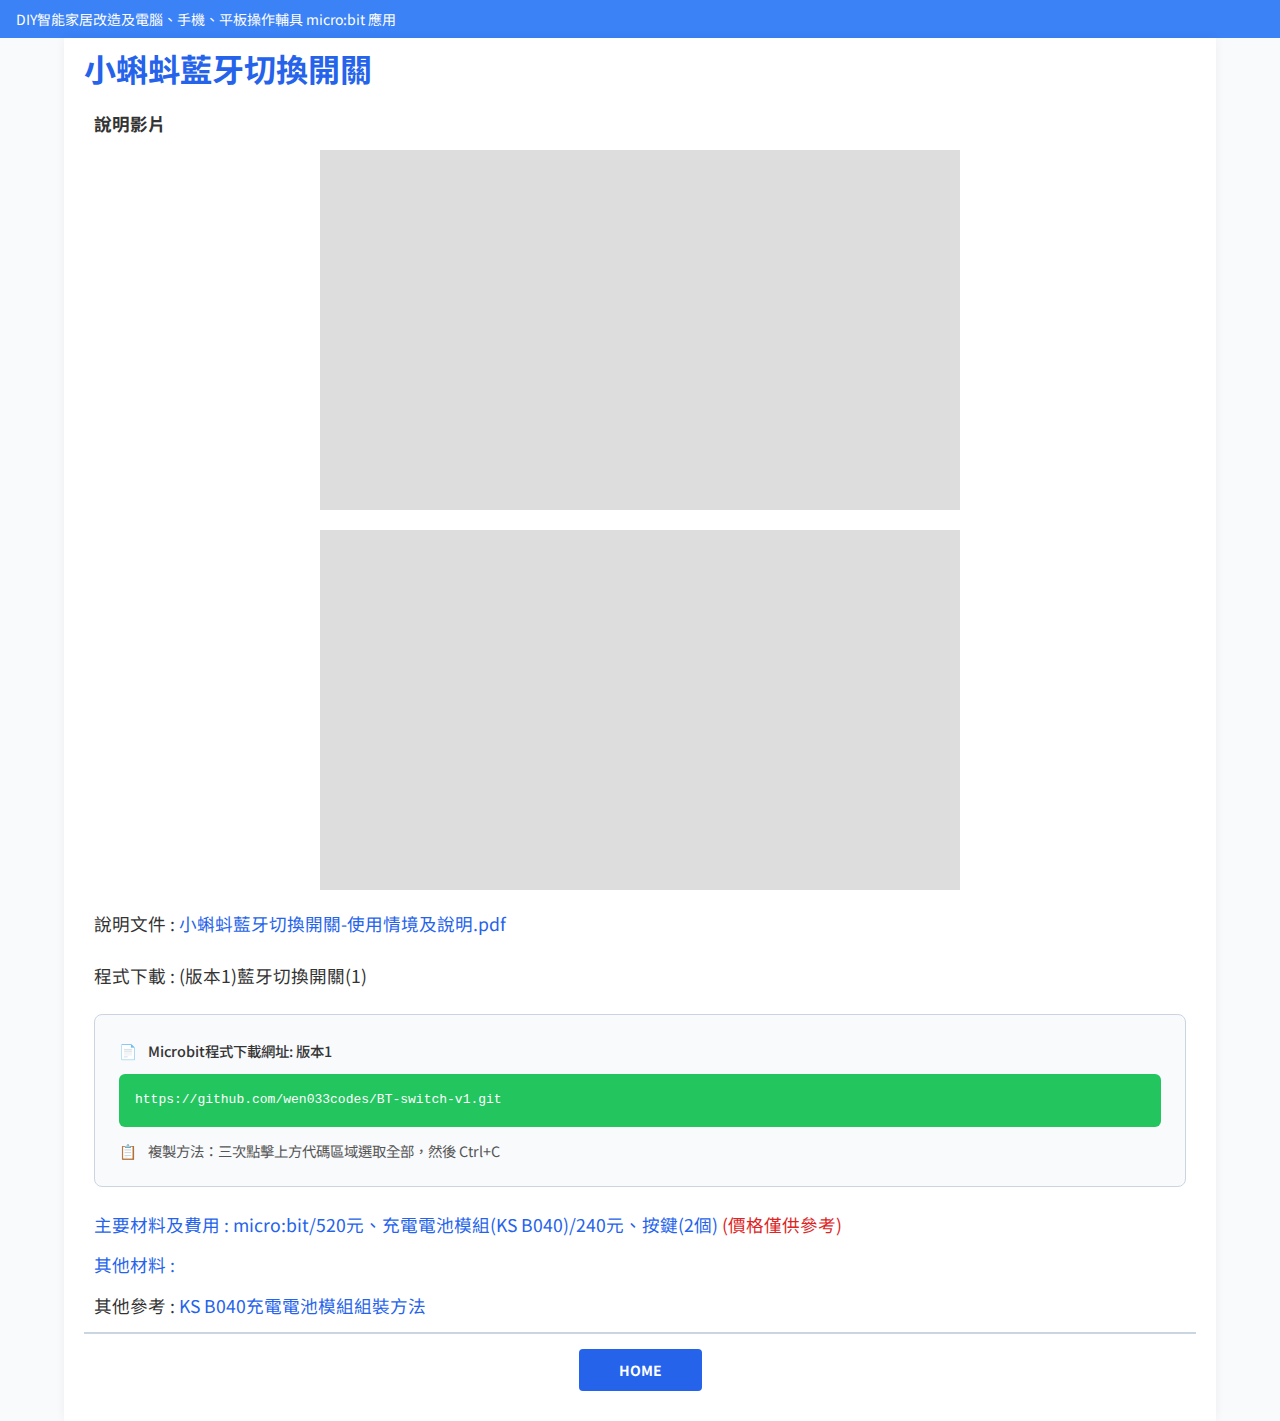
<file: tadpole-switch-v1.html>
<!DOCTYPE html>
<html lang="zh-TW">

<head>
    <meta charset="UTF-8">
    <meta name="viewport" content="width=device-width, initial-scale=1.0">
    <title>小蝌蚪藍牙切換開關 - DIY智能家居改造及電腦、手機、平板操作輔具</title>
    <link rel="stylesheet" href="style.css">
    <link href="https://fonts.googleapis.com/css2?family=Noto+Sans+TC:wght@400;500;700&display=swap" rel="stylesheet">
</head>

<body>

    <header class="top-bar">
        <div class="container">
            <span><a href="index.html" style="color: white; text-decoration: none;">DIY智能家居改造及電腦、手機、平板操作輔具 micro:bit
                    應用</a></span>
        </div>
    </header>

    <main class="content-container">
        <h1 class="main-title big-blue-title">小蝌蚪藍牙切換開關</h1>

        <section class="content-section">
            <h2 class="section-subtitle">說明影片</h2>

            <div class="video-responsive-wrapper">
                <iframe width="640" height="360" src="https://www.youtube.com/embed/WiPgWN1GD_I" title="iPad切換控制設定及操作"
                    frameborder="0"
                    allow="accelerometer; autoplay; clipboard-write; encrypted-media; gyroscope; picture-in-picture; web-share"
                    allowfullscreen></iframe>
            </div>

            <div class="video-responsive-wrapper">
                <iframe width="640" height="360" src="https://www.youtube.com/embed/Dav203Ls6jU"
                    title="小蝌蚪使用說明iOS裝置切換控制設定" frameborder="0"
                    allow="accelerometer; autoplay; clipboard-write; encrypted-media; gyroscope; picture-in-picture; web-share"
                    allowfullscreen></iframe>
            </div>

            <div class="info-links">
                <p class="info-text-label">說明文件 : <a href="#" class="text-link">小蝌蚪藍牙切換開關-使用情境及說明.pdf</a></p>
            </div>

            <p class="info-text-label">程式下載 : (版本1)藍牙切換開關(1)</p>

            <!-- Code Download Section -->
            <div class="code-download-box">
                <p class="box-header"><span class="icon">📄</span> Microbit程式下載網址: 版本1</p>
                <div class="code-block-green">
                    https://github.com/wen033codes/BT-switch-v1.git
                </div>
                <p class="copy-instruction"><span class="icon">📋</span> 複製方法：三次點擊上方代碼區域選取全部，然後 Ctrl+C</p>
            </div>

            <div class="materials-info">
                <p class="material-line">
                    <span class="blue-text">主要材料及費用 : micro:bit/520元、充電電池模組(KS B040)/240元、按鍵(2個)</span>
                    <span class="red-text">(價格僅供參考)</span>
                </p>
                <p class="material-line blue-text">
                    其他材料 :
                </p>
                <p class="material-line link-line">
                    其他參考 : <a href="#" class="text-link">KS B040充電電池模組組裝方法</a>
                </p>
            </div>
        </section>

        <div class="footer-action">
            <a href="index.html" class="primary-btn home-btn">HOME</a>
        </div>

    </main>

</body>

</html>
</file>
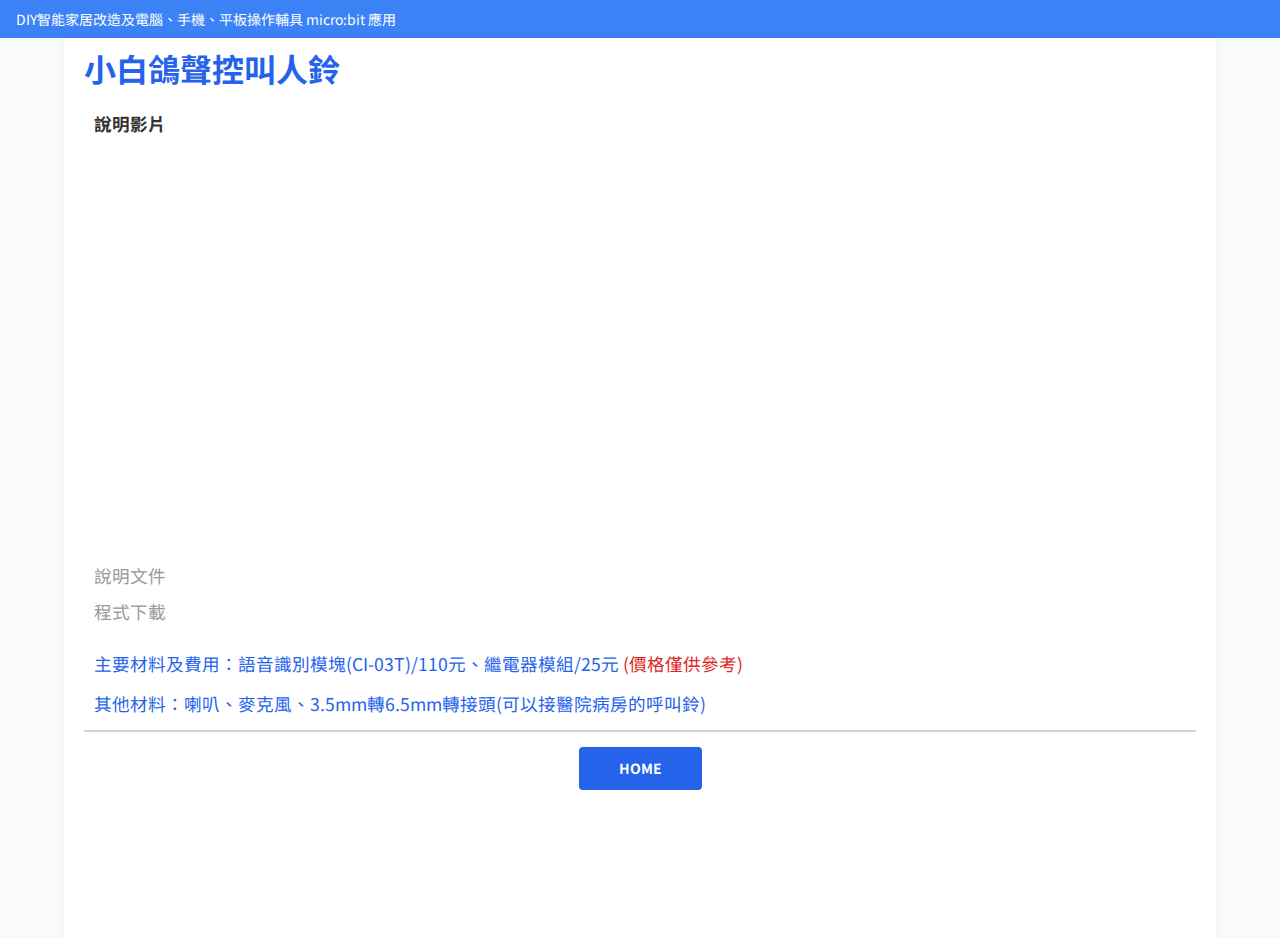
<file: white-pigeon-bell.html>
<!DOCTYPE html>
<html lang="zh-TW">

<head>
    <meta charset="UTF-8">
    <meta name="viewport" content="width=device-width, initial-scale=1.0">
    <title>小白鴿聲控叫人鈴 - DIY智能家居改造及電腦、手機、平板操作輔具</title>
    <link rel="stylesheet" href="style.css">
    <link href="https://fonts.googleapis.com/css2?family=Noto+Sans+TC:wght@400;500;700&display=swap" rel="stylesheet">
</head>

<body>

    <header class="top-bar">
        <div class="container">
            <span><a href="index.html" style="color: white; text-decoration: none;">DIY智能家居改造及電腦、手機、平板操作輔具 micro:bit
                    應用</a></span>
        </div>
    </header>

    <main class="content-container">
        <h1 class="main-title big-blue-title">小白鴿聲控叫人鈴</h1>

        <section class="content-section">
            <h2 class="section-subtitle">說明影片</h2>

            <div class="video-container">
                <!-- Placeholder for YouTube embed -->
                <iframe width="720" height="405" src="https://www.youtube.com/embed/y7j5L2fANhc" title="小白鴿使用說明"
                    frameborder="0"
                    allow="accelerometer; autoplay; clipboard-write; encrypted-media; gyroscope; picture-in-picture; web-share"
                    referrerpolicy="strict-origin-when-cross-origin" allowfullscreen></iframe>
            </div>

            <div class="info-links">
                <p class="info-text">說明文件</p>
                <p class="info-text">程式下載</p>
            </div>

            <div class="materials-info">
                <p class="material-line">
                    <span class="blue-text">主要材料及費用：語音識別模塊(CI-03T)/110元、繼電器模組/25元</span>
                    <span class="red-text">(價格僅供參考)</span>
                </p>
                <p class="material-line blue-text">
                    其他材料：喇叭、麥克風、3.5mm轉6.5mm轉接頭(可以接醫院病房的呼叫鈴)
                </p>
            </div>
        </section>

        <div class="footer-action">
            <a href="index.html" class="primary-btn home-btn">HOME</a>
        </div>

    </main>

</body>

</html>
</file>
<file: style.css>
:root {
    --primary-blue: #3b82f6;
    --dark-blue: #2563eb;
    --purple-label: #d8b4fe;
    --text-color: #333;
    --link-color: #2563eb;
    --orange-text: #f97316;
    --background-gray: #f8fafc;
}

* {
    box-sizing: border-box;
    margin: 0;
    padding: 0;
}

body {
    font-family: 'Noto Sans TC', sans-serif;
    background-color: var(--background-gray);
    color: var(--text-color);
    line-height: 1.6;
}

.top-bar {
    background-color: var(--primary-blue);
    color: white;
    padding: 8px 16px;
    font-size: 14px;
    text-align: left;
}

.content-container {
    width: 90%;
    max-width: none;
    margin: 0 auto;
    padding: 10px 20px;
    background-color: white;
    min-height: 100vh;
    box-shadow: 0 0 10px rgba(0, 0, 0, 0.05);
}

.main-title {
    color: var(--primary-blue);
    font-size: 2rem;
    font-weight: 700;
    margin-bottom: 16px;
    line-height: 1.3;
}

.description {
    margin-bottom: 10px;
}

.description p {
    color: #4b5563;
    /* slightly muted for description */
    margin-bottom: 12px;
}

.text-link,
.item-link {
    color: var(--link-color);
    text-decoration: none;
}

.text-link:hover,
.item-link:hover {
    text-decoration: underline;
}

.button-group {
    margin: 6px 0;
}

.primary-btn {
    background-color: var(--dark-blue);
    color: white;
    border: none;
    padding: 10px 20px;
    font-size: 14px;
    font-weight: bold;
    cursor: pointer;
    border-radius: 4px;
    /* Slight radius */
    display: inline-block;
    text-decoration: none;
    text-align: center;
}

.primary-btn:hover {
    opacity: 0.9;
}

.section {
    margin-bottom: 30px;
}

.section:last-child {
    margin-bottom: 0;
}

h2 {
    font-size: 1.2rem;
    font-weight: 700;
    margin-bottom: 16px;
    color: #000;
}

.feature-list {
    list-style-position: inside;
    margin-left: 0;
}

.feature-list li {
    margin-bottom: 8px;
}

.category-block {
    margin-bottom: 16px;
}

.category-label {
    background-color: var(--purple-label);
    color: white;
    /* Screenshot shows white text on purple */
    padding: 4px 8px;
    font-weight: bold;
    display: inline-block;
    margin-bottom: 8px;
    /* Adjust text color if screenshot shows dark text, but usually light on dark */
    text-shadow: 1px 1px 1px rgba(0, 0, 0, 0.2);
}

/* Actually looking at the screenshot, the text on purple seems to be white with a bit of shadow or just white. */

.item-list {
    list-style: none;
    padding-left: 0;
    margin-top: 4px;
}

.item-list li {
    margin-bottom: 8px;
    padding-left: 0;
}

.highlight-orange {
    color: var(--orange-text);
    font-weight: bold;
    margin-top: 16px;
}

.footer-action {
    text-align: center;
    margin-top: 10px;
    margin-bottom: 20px;
    border-top: 2px solid #cbd5e1;
    /* Light gray separator line */
    padding-top: 15px;
    /* Space between line and button */
}

.home-btn {
    padding: 10px 40px;
}

/* Adjustments for the purple labels based on closer inspection */
.category-label {
    background-color: #9333ea;
    /* Darker purple to match large labels */
    color: white;
    font-weight: bold;
}

/* Smart Home Page Specifics */
.list-item {
    font-size: 1.1rem;
    font-weight: 500;
    margin-top: 8px;
    margin-bottom: 4px;
    color: #333;
}

.sub-item-group {
    margin-left: 24px;
    margin-bottom: 8px;
    color: #555;
    line-height: 1.8;
}


/* DIY Assistive Page Specifics */
.category-section {
    margin-bottom: 24px;
}

.category-label-large {
    background-color: #9333ea;
    /* Darker purple for better contrast */
    color: white;
    font-size: 1.2rem;
    font-weight: 700;
    padding: 4px 12px;
    display: inline-block;
    margin-bottom: 16px;
}

.device-item {
    margin-left: 0;
    margin-bottom: 20px;
}

.device-name {
    font-size: 1.1rem;
    color: #333;
    margin-bottom: 8px;
    font-weight: 500;
}

.info-section {
    margin-top: 40px;
    margin-bottom: 30px;
}

.section-title-blue {
    color: var(--dark-blue);
    font-size: 1.8rem;
    font-weight: 700;
    margin-bottom: 16px;
    border-bottom: none;
}

.link-list {
    list-style: none;
    padding-left: 0;
}

.link-list li {
    margin-bottom: 12px;
}

/* White Pigeon Bell Page Specifics */
.big-blue-title {
    font-size: 2rem;
    color: var(--dark-blue);
    text-align: left;
    /* Screenshot shows left aligned or maybe centered, keeping general title style */
    margin-bottom: 20px;
}

.content-section {
    padding: 0 10px;
}

.section-subtitle {
    font-size: 1.1rem;
    color: #333;
    margin-bottom: 12px;
}

.video-responsive-wrapper {
    position: relative;
    width: 100%;
    max-width: 640px;
    /* Limit width to user request */
    aspect-ratio: 16/9;
    margin: 0 auto 20px auto;
    /* Centered horizontally */
    background-color: #ddd;
    /* Placeholder color */
}

.video-responsive-wrapper iframe {
    position: absolute;
    top: 0;
    left: 0;
    width: 100%;
    height: 100%;
}

.info-links {
    margin-bottom: 24px;
}

.info-text {
    font-size: 1.1rem;
    color: #999;
    /* Light gray for placeholder/inactive text look */
    margin-bottom: 8px;
}

.materials-info {
    margin-top: 24px;
    line-height: 1.6;
}

.material-line {
    font-size: 1.1rem;
    margin-bottom: 12px;
}

.blue-text {
    color: var(--dark-blue);
}

.red-text {
    color: #dc2626;
    /* Red color */
}

/* Flying Squirrel Mouse Page Specifics */
.info-text-label {
    font-size: 1.1rem;
    color: #333;
    margin-bottom: 24px;
}

.code-download-box {
    border: 1px solid #cbd5e1;
    border-radius: 8px;
    padding: 24px;
    background-color: #f8fafc;
    margin-bottom: 24px;
}

.box-header {
    font-size: 0.9rem;
    color: #333;
    margin-bottom: 12px;
    font-weight: 500;
}

.icon {
    margin-right: 8px;
}

.code-block-green {
    background-color: #22c55e;
    /* Green color match */
    color: white;
    padding: 16px;
    border-radius: 6px;
    font-family: monospace;
    word-break: break-all;
    margin-bottom: 12px;
}

.copy-instruction {
    font-size: 0.9rem;
    color: #555;
}

.link-line {
    margin-top: 8px;
}

/* Layout for Two-Column Features */
.features-container {
    display: flex;
    flex-wrap: wrap;
    gap: 40px;
    align-items: flex-start;
}

.feature-column {
    /* Common styles for columns */
    min-width: 300px;
    /* Ensure columns don't get too squished */
}

/* Specific ratios: 1:2 */
.smart-home {
    flex: 1;
}

.diy-assistive {
    flex: 2;
}

/* Internal grid for DIY Assistive section */
.diy-grid-container {
    display: grid;
    /* Two columns internally, equal width */
    grid-template-columns: 1fr 1fr;
    gap: 20px;
}

/* DIY Assistive Page Row Layout */
.features-row {
    display: flex;
    gap: 20px;
    justify-content: space-between;
    align-items: flex-start;
    margin-bottom: 24px;
}

.features-row .category-section {
    flex: 1;
}

/* Make it responsive for mobile */
@media (max-width: 768px) {
    .features-container {
        flex-direction: column;
        gap: 20px;
    }

    .diy-grid-container {
        grid-template-columns: 1fr;
        /* Stack internally on mobile too */
    }

    .features-row {
        flex-direction: column;
    }

    .info-row {
        flex-direction: column;
        gap: 20px;
    }
}

.section-separator {
    border: 0;
    border-top: 1px solid #cbd5e1;
    margin: 10px 0 20px 0;
}

.info-row {
    display: flex;
    gap: 40px;
    justify-content: flex-start;
    align-items: flex-start;
}

.info-row .info-section {
    flex: 1;
    margin-top: 0;
    margin-bottom: 0;
}
</file>
